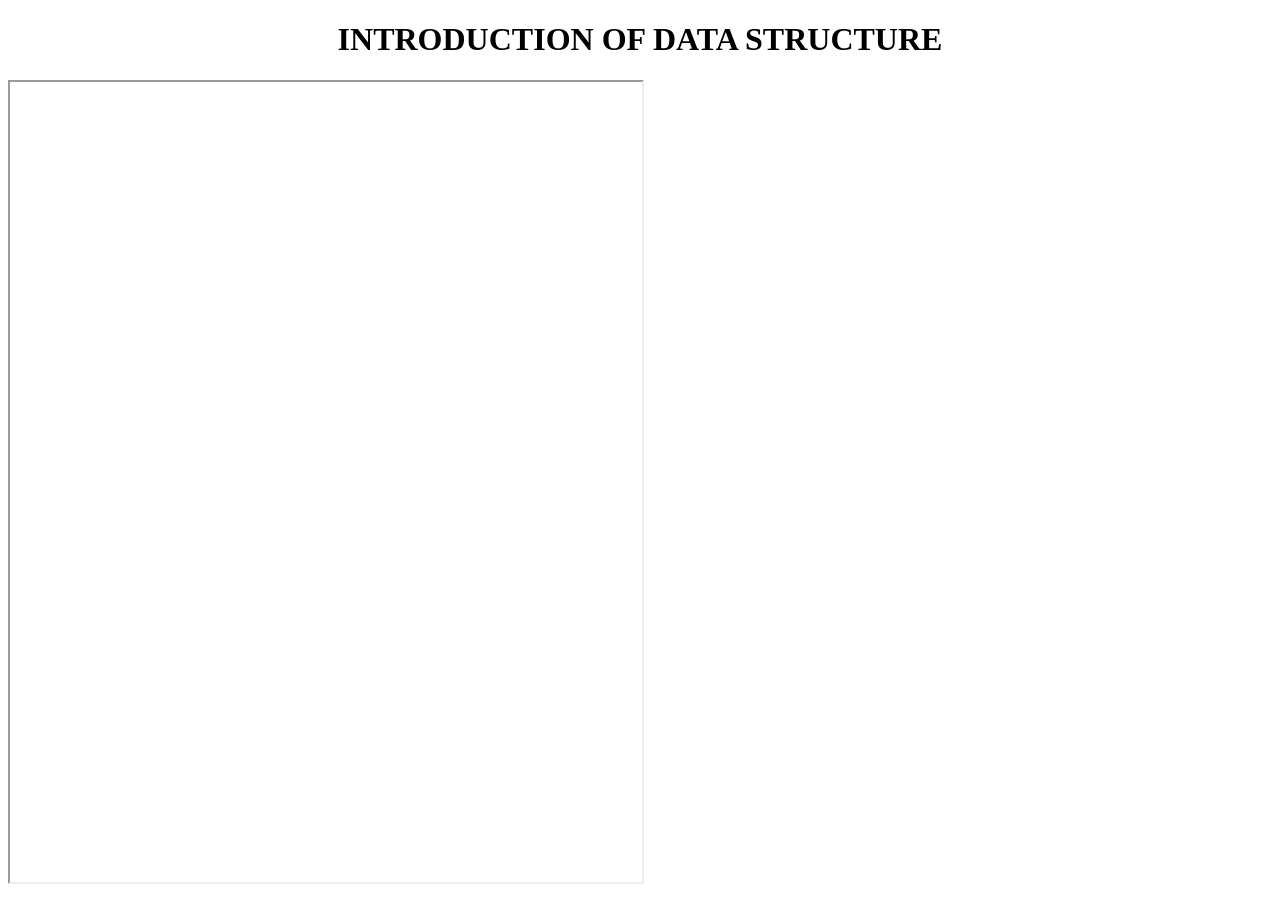
<file: book.html>
<!DOCTYPE html>
<html lang="en">
<head>
    <meta charset="UTF-8">
    <meta name="viewport" content="width=, initial-scale=1.0">
    <title>Document</title>
</head>
<body>
    <CENTER><H1> INTRODUCTION OF DATA STRUCTURE</H1></CENTER>
    <iframe src="BlockchainPaper.pdf" width="50%" height="800"> <a href="#"></iframe>
</body>
</html>
</file>
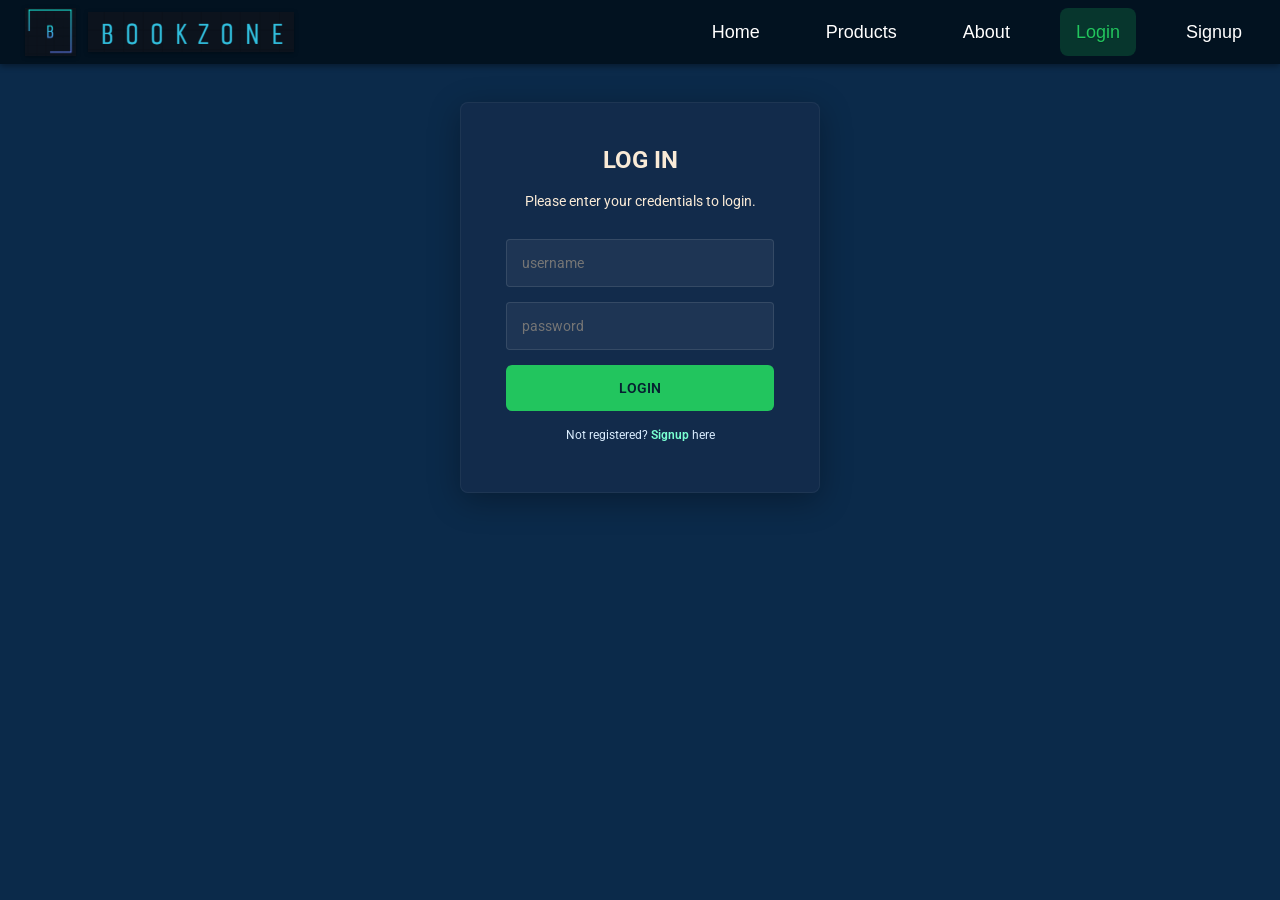
<file: login.html>
<!DOCTYPE html>
<html>
<head>
  <link rel="stylesheet" href="css/style.css">
  <link rel="stylesheet" href="css/login.css">
  <title>Login - BookZone</title>
</head>
<body>
  <nav class="navbar">
    <div class="nav-left">
      <a href="index.html" class="brand-name">
        <img src="./images/Screenshot 2026-03-29 010458.png" alt="BookZone Logo" class="nav-logo">
        <img src="./images/Screenshot 2026-03-29 010651.png" alt="BookZone" class="nav-text-image">
      </a>
    </div>
    <div class="nav-right">
      <ul class="nav-links">
        <li><a href="index.html">Home</a></li>
        <li><a href="products.html">Products</a></li>
        <li><a href="About.html">About</a></li>
        <li><a href="login.html" class="active">Login</a></li>
        <li><a href="Register.html">Signup</a></li>
      </ul>
    </div>

    <!-- Cart icon with count on right side -->
    <div class="nav-cart">
        <button class="cart-btn" aria-label="View cart" onclick="window.location.href='cart.html'" style="cursor: pointer;">
            <i class="fa fa-shopping-cart" aria-hidden="true"></i>
            <span class="cart-count">0</span>
        </button>
    </div>
  </nav>
    <div class="login-page">
      <div class="form">
        <div class="login">
          <div class="login-header">
            <h3 style="color: antiquewhite;">LOG IN</h3>
            <p style="color: antiquewhite;">Please enter your credentials to login.</p>
          </div>
        </div>
        <form class="login-form" id="loginForm" onsubmit="handleLogin(event)">
          <input type="text" id="loginUsername" placeholder="username" required/>
          <input type="password" id="loginPassword" placeholder="password" required/>
          <button type="submit">Login</button>
          <p class="message">Not registered? <a href="Register.html">Signup</a> here</p>
        </form>
      </div>
    </div>

    <script src="./js/cart.js"></script>
    <script src="./js/search.js"></script>

    <script>
        function handleLogin(event) {
            event.preventDefault();
            
            const username = document.getElementById('loginUsername').value.trim();
            const password = document.getElementById('loginPassword').value.trim();
            
            // Basic validation
            if (!username || !password) {
                alert('Please enter username and password');
                return;
            }
            
            // Show success popup
            alert('✓ You are successfully logged in!\n\nWelcome, ' + username + '!\n\nRedirecting to home page...');
            
            // Redirect to home page
            setTimeout(() => {
                window.location.href = 'index.html';
            }, 500);
        }
    </script>

</body>
</body>
</html>
</file>
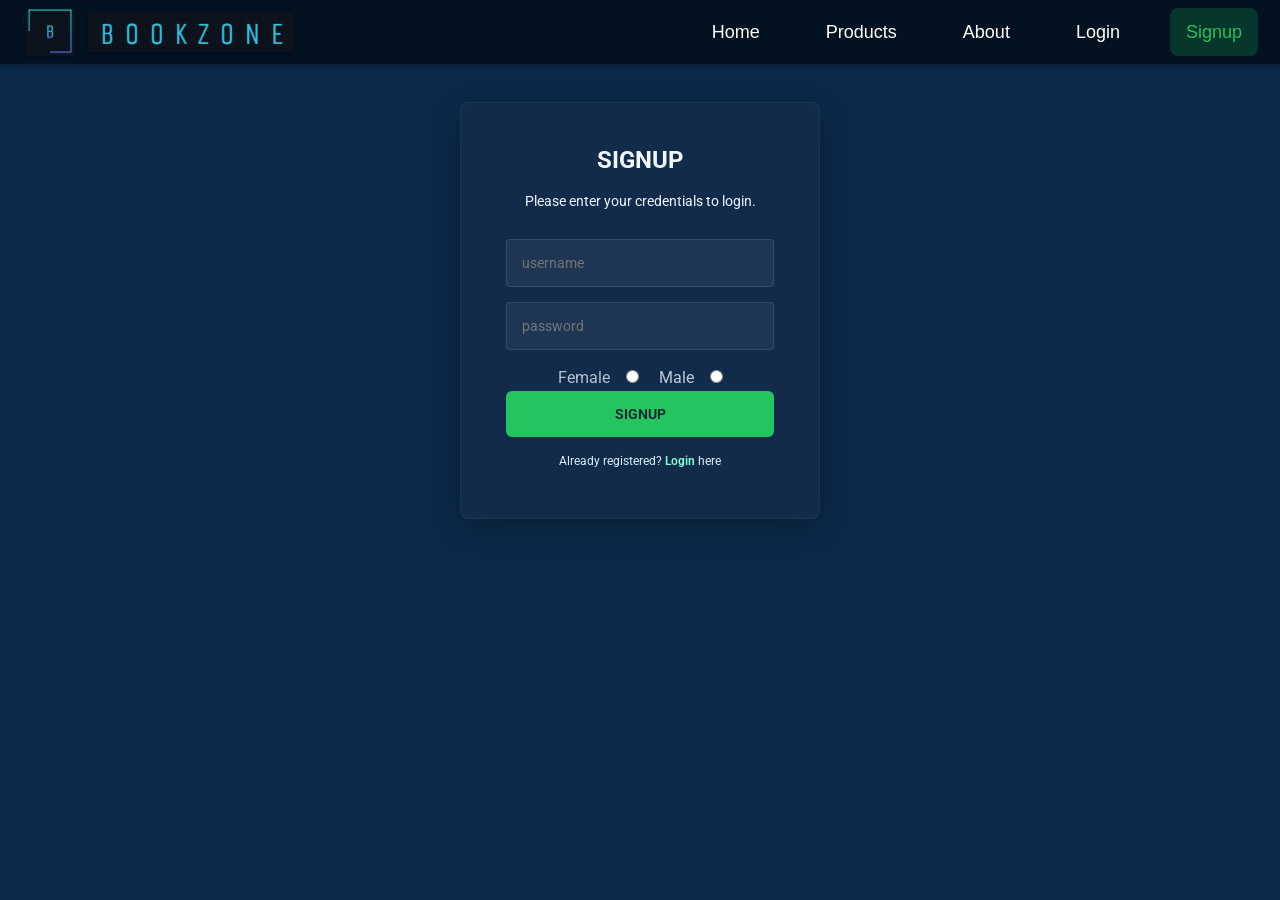
<file: Register.html>
<!DOCTYPE html>
<html>
<head>
  <link rel="stylesheet" href="css/style.css">
  <link rel="stylesheet" href="css/login.css">
  <title>Register - BookZone</title>
</head>
<body>
  <nav class="navbar">
    <div class="nav-left">
      <a href="index.html" class="brand-name">
        <img src="./images/Screenshot 2026-03-29 010458.png" alt="BookZone Logo" class="nav-logo">
        <img src="./images/Screenshot 2026-03-29 010651.png" alt="BookZone" class="nav-text-image">
      </a>
    </div>
    <div class="nav-right">
      <ul class="nav-links">
        <li><a href="index.html">Home</a></li>
        <li><a href="products.html">Products</a></li>
        <li><a href="About.html">About</a></li>
        <li><a href="login.html">Login</a></li>
        <li><a href="Register.html" class="active">Signup</a></li>
      </ul>
    </div>

    <!-- Cart icon with count on right side -->
    <div class="nav-cart">
        <button class="cart-btn" aria-label="View cart" onclick="window.location.href='cart.html'" style="cursor: pointer;">
            <i class="fa fa-shopping-cart" aria-hidden="true"></i>
            <span class="cart-count">0</span>
        </button>
    </div>
  </nav>
    <div class="login-page">
      <div class="form">
        <div class="login">
          <div class="login-header">
            <h3 style="color: aliceblue;">SIGNUP</h3>
            <p style="color: aliceblue;">Please enter your credentials to login.</p>
          </div>
        </div>
        <form class="login-form" id="signupForm" onsubmit="handleSignup(event)">
          <input type="text" id="signupUsername" placeholder="username" required/>
          <input type="password" id="signupPassword" placeholder="password" required/>
           <p style="color: rgba(240, 248, 255, 0.733);">Female </p><input type="radio" name="gender" value="female"/>
           <p style="color: rgba(240, 248, 255, 0.781);"> Male</p><input type="radio" name="gender" value="male" required/> 
          <button type="submit">Signup</button>
          <p class="message">Already registered? <a href="login.html">Login</a> here</p>
        </form>
      </div>
    </div>

    <script src="./js/cart.js"></script>
    <script src="./js/search.js"></script>

    <script>
        function handleSignup(event) {
            event.preventDefault();
            
            const username = document.getElementById('signupUsername').value.trim();
            const password = document.getElementById('signupPassword').value.trim();
            const gender = document.querySelector('input[name="gender"]:checked');
            
            // Basic validation
            if (!username || !password || !gender) {
                alert('Please fill in all fields');
                return;
            }
            
            // Show success popup
            alert('✓ You have successfully registered!\n\nUsername: ' + username + '\n\nPlease go to Login page to continue.');
            
            // Redirect to login page
            setTimeout(() => {
                window.location.href = 'login.html';
            }, 500);
        }
    </script>

</body>
</body>
</html>
</file>
<file: css/style.css>
@import url('https://fonts.googleapis.com/css2?family=Poppins:wght@300;400;500;600;700&display=swap');

body {
  margin: 0;
  background: #0b2a4a;
  color: #e8f0ff;
  font-family: 'Poppins', 'Inter', Arial, Helvetica, sans-serif;
  -webkit-font-smoothing: antialiased;
  -moz-osx-font-smoothing: grayscale;
  line-height: 1.6;
}

* {
  box-sizing: border-box;
}

a {
  color: inherit;
}


/* ---------------- NAVBAR ---------------- */
.navbar {
  display: flex;
  justify-content: space-between;
  align-items: center;
  background-color: rgba(2, 16, 28, 0.9); /* slightly translucent dark */
  position: fixed;
  top: 0;
  width: 100%;
  height: 64px;
  margin-left: ;
  font-size: 18px;
  z-index: 999;
  box-shadow: 0 2px 6px rgba(0,0,0,0.4);
}

.nav-left {
  display: flex;
  align-items: center;
  height: 100%;
  padding-left: 24px;
}

.brand-name {
  color: #00ffb9;
  font-size: 24px;
  font-weight: 900;
  text-decoration: none;
  letter-spacing: 0.5px;
  text-shadow: 0 1px 2px rgba(0,0,0,0.3);
  display: flex;
  align-items: center;
  gap: 12px;
}

.nav-logo {
  height: 48px;
  width: auto;
  object-fit: contain;
  transition: transform 0.25s ease;
}

.nav-logo:hover {
  transform: scale(1.05);
}

.nav-text-image {
  height: 40px;
  width: auto;
  object-fit: contain;
  filter: drop-shadow(0 1px 2px rgba(0,0,0,0.3));
}

.nav-right {
  display: flex;
  align-items: center;
  justify-content: flex-end;
  flex: 1;
  height: 100%;
}

.nav-links {
  list-style: none;
  margin: 0;
  padding: 0;
  display: flex;
  height: 100%;
}

li {
  display: flex;
  align-items: center;
  height: 100%;
}

li a {
  display: flex;
  align-items: center;
  padding: 0 18px;
  text-decoration: none;
  color: #ffffff;
  transition: background-color .3s ease, color .3s ease, transform .3s ease;
  height: 100%;
  text-shadow: 0 1px 1px rgba(0,0,0,0.2);
  font-family: 'Poppins', Arial, Helvetica, sans-serif;
  font-size: 18px;
  border-radius: 8px;
}

li a:hover {
  transform: translateY(-1px);
}

.nav-links {
  list-style: none;
  margin: 0;
  padding: 0;
  display: flex;
  align-items: center;
  gap: 12px;
}

.nav-links li {
  height: auto;
  display: flex;
  align-items: center;
}

.nav-links li a {
  display: flex;
  align-items: center;
  height: auto;
  padding: 0.6rem 1rem;
  text-decoration: none;
  color: #ffffff;
  font-family: Arial, Helvetica, sans-serif;
  font-size: 18px;
  transition: all 0.2s ease;
  border-radius: 10px;
  text-shadow: 0 1px 1px rgba(0,0,0,0.2);
}

.nav-links li a.active,
.nav-links li a:hover {
  background-color: rgba(34,197,94,0.2);
  color: #22c55e;
  border-radius: 8px;
}

li ul {
  list-style-type: none;
  margin: 0;
  padding: 0;
  height: 100%;
}

/* Combined nav-cart styles */
.nav-cart {
  position: relative;
  margin: 0 24px;
  display: flex;
  align-items: center;
}

.active {
  background-color: #22c55e;
}


/* ---------------- SEARCH BAR STYLES ---------------- */
.search-container {
  display: flex;
  align-items: center;
  justify-content: space-between;
  background: rgba(60, 100, 130, 0.4);
  border: 1px solid rgba(0, 255, 185, 0.25);
  border-radius: 20px;
  padding: 0 10px;
  margin: 5px 12px 0 12px;
  margin-bottom: 5px;
  height: 48px;
  min-width: 280px;
  transition: all 0.3s ease;
  box-shadow: inset 0 1px 3px rgba(0, 0, 0, 0.2);
}

.search-container:focus-within {
  background: rgba(60, 100, 130, 0.5);
  border-color: #00ffb9;
  box-shadow: inset 0 1px 3px rgba(0, 0, 0, 0.2), 0 0 12px rgba(0, 255, 185, 0.3);
  margin-top: 50px; /* prevent navbar overlap when search is focused */
}

.search-input {
  background: transparent;
  border: none;
  color: #e8f0ff;
  font-size: 14px;
  outline: none;
  flex: 1;
  padding: 0 8px;
  margin: 5px 0;
  height: 3px;
  font-family: 'Poppins', Arial, Helvetica, sans-serif;
}

.search-input::placeholder {
  color: rgba(232, 240, 255, 0.6);
}

.search-btn {
  background: #22c55e;
  border: none;
  color: #062031;
  cursor: pointer;
  width: 45px;
  margin-left: 8px;
  height: 32px;
  padding: 0;
  display: flex;
  align-items: center;
  justify-content: center;
  margin-top: -6px;
  font-size: 18px;
  transition: all 0.2s ease;
  flex-shrink: 0;
  border-radius: 999px;
  box-shadow: 0 2px 8px rgba(0, 0, 0, 0.2);
}

.search-btn:hover {
  background: #22c55e;
  color: #062031;
  transform: scale(1.08);
}

/* Search bar responsive styles */
@media (max-width: 768px) {
  .search-container {
    min-width: 200px;
    padding: 0 10px;
    height: 38px;
  }
  
  .search-input {
    font-size: 13px;
  }
  
  .search-btn {
    font-size: 16px;
  }
}

@media (max-width: 480px) {
  .search-container {
    min-width: 150px;
    padding: 0 8px;
    height: 36px;
    margin: 0 4px;
  }
  
  .search-input {
    font-size: 12px;
  }
  
  .search-btn {
    font-size: 14px;
  }
}


/* ---------------- PAGE HEADER ---------------- */
.page-header {
  margin-top: 60px; /* prevents text hiding behind fixed navbar */
}

.page-header h1 {
  font-size: 2.5rem;
  font-family: 'Poppins', sans-serif;
  letter-spacing: 1px;
  text-transform: uppercase;
  margin: 0;
}


/* ---------------- SECTION 1 ---------------- */
.section-1 {
  padding: 120px 20px 70px;
  min-height: 500px;
  display: flex;
  align-items: center;
  justify-content: center;
  text-align: center;
  background: linear-gradient(180deg, rgba(2,22,40,0.25), rgba(2,22,40,0.6));
}

.section-2, .section-3, .section-4 {
  padding: 60px 20px;
  margin: 0 auto;
  max-width: 1200px;
}

.Section-1-text {
  max-width: 980px;
  margin: 0 auto;
  padding: 30px;
}

h1 {
  font-size: 56px;
  color: #fff;
  margin: 0 0 8px 0;
  letter-spacing: 2px;
}

h2 {
  font-size: 26px;
  margin: 0 0 18px 0;
  color: #dbeeff;
  font-weight: 400;
}

.hero-subtitle {
  font-size: 16px;
  color: #c5deff;
  line-height: 1.6;
  margin: 0 0 40px 0;
  max-width: 800px;
  margin-left: auto;
  margin-right: auto;
}

.hero-features {
  display: grid;
  grid-template-columns: repeat(4, 1fr);
  gap: 24px;
  margin: 40px 0 40px 0;
}

.feature {
  background: rgba(255,255,255,0.04);
  padding: 20px;
  border-radius: 10px;
  border: 1px solid rgba(255,255,255,0.08);
  transition: all 0.3s ease;
}

.feature:hover {
  background: rgba(255,255,255,0.08);
  border-color: rgba(0,255,185,0.3);
  transform: translateY(-4px);
}

.feature i {
  font-size: 32px;
  color: #22c55e;
  margin-bottom: 12px;
}

.feature h3 {
  font-size: 18px;
  color: #e8f6ff;
  margin: 12px 0 8px 0;
  font-weight: 600;
}

.feature p {
  font-size: 14px;
  color: #b8d0ff;
  margin: 0;
  line-height: 1.5;
}

@media (max-width: 1024px) {
  .hero-features {
    grid-template-columns: repeat(2, 1fr);
  }
}

@media (max-width: 640px) {
  .hero-features {
    grid-template-columns: 1fr;
  }
  
  h1 {
    font-size: 36px;
  }
}


/* ---------------- SECTION 2 ---------------- */
.section-2 {
  padding: 40px 24px;
}

.section-2 h2 {
  text-align: center;
  color: #e8f6ff;
  margin-bottom: 18px;
}

.gallery {
  display: grid;
  grid-template-columns: repeat(auto-fit, minmax(170px, 1fr));
  gap: 18px;
  align-items: start;
  max-width: 1100px;
  margin: 0 auto;
}

/* ---------------- PRODUCT META (titles & prices) ---------------- */
/* To change product spacing or price styles, edit the rules below */
.product-meta {
  margin-top: 10px;
  text-align: center;
  width: 100%;
  display: flex;
  flex-direction: column;
  align-items: center;
}

.product-title {
  font-size: 14px;
  color: #dbeeff;
  margin-bottom: 6px;
}

.price {
  font-weight: 700;
  color: #22c55e;
  display: inline-flex;
  align-items: center;
  gap: 8px;
}

.price-cart {
  background: #22c55e;
  border: none;
  color: #062031;
  cursor: pointer;
  padding: 4px;
  border-radius: 6px;
  font-size: 16px;
}
.price-cart:hover {
  background: #22c55e;
  color: #04282a;
}

/* Helpful comment block: theme colors used in this file
   - Background: body { background: #0b2a4a }
   - Primary CTA: .btn { background: #79ffd1 }
   - Accent (prices / hover): .price, li a:hover
   Edit those values above to change the overall theme. */

.image-holder {
  position: relative;
  background: rgba(255,255,255,0.03);
  padding: 8px;
  border-radius: 8px;
  display: flex;
  flex-direction: column; /* stack image, title, price, button vertically */
  align-items: center;
  justify-content: flex-start;
  transition: transform .18s ease, box-shadow .18s ease;
}

.image-title-overlay {
  position: relative;
  left: 8px;
  right: 8px;
  top: 8px;
  background: rgba(2, 36, 58, 0.9);
  color: #dbeeff;
  font-size: 10px;
  font-weight: 600;
  text-align: center;
  padding: 4px 8px;
  border-radius: 6px;
  z-index: 2;
}

.image-holder img {
  width: 100%;
  height: 220px;
  object-fit: cover;
  border-radius: 6px;
  position: relative;
  z-index: 1;
}

.book-name {
  display: flex;
  position: relative;
  color: #e8f6ff;
  font-size: 13px;
  font-weight: 600;
  margin-bottom: 8px;
  margin-top: 6px;
  white-space: nowrap;
  overflow: hidde;
  text-overflow: ellipsis;
}

.image-holder:hover {
  transform: translateY(-6px);
  box-shadow: 0 8px 20px rgba(2,20,40,0.6);
}

.image-holder img {
  width: 100%;
  height: 220px;
  object-fit: cover;
  border-radius: 6px;
}


/* ---------------- BUTTONS ---------------- */
.btn {
  display: inline-block;
  border-radius: 6px;
  color: #062031;
  background: #22c55e;
  font-size: 18px;
  text-decoration: none;
  padding: 10px 16px;
  box-shadow: 0 4px 8px rgba(0,0,0,0.25);
}

.btn:hover {
  transform: translateY(-2px);
  box-shadow: 0 8px 18px rgba(8,50,80,0.45);
}


/* ---------------- SECTION 3 ---------------- */
.section-3 {
  padding: 35px;
}

.view-card {
  float: left;
  width: 25%;
  padding: 0 10px;
}

.card {
  box-shadow: 0 4px 8px rgba(0,0,0,0.2);
  padding: 16px;
  text-align: center;
  background: rgba(255,255,255,0.03);
  border-radius: 8px;
  display: flex;
  flex-direction: column; /* stack image, title, price, button vertically */
  align-items: center;
  justify-content: flex-start;
  transition: transform .18s ease, box-shadow .18s ease;
}

/* ---------------- SECTION 4 ----- featured brands----------- */
.section-4 {
    background: rgba(2,24,50,0.65);
  padding: 60px 20px 550px;
  max-width: 1300px;
  margin: 0 auto 80px auto;
  border-radius: 16px;
  border: 1px solid rgba(0,255,185,0.18);
  backdrop-filter: blur(8px);
  padding: 36px 24px;
  margin-left: 120px;
  align-items: center;
}


.section-4 h2 {
  text-align: center;
  color: #eaf6ff;
}

.add-to-cart {
  margin-top: 8px;
  padding: 8px 10px;
  border: none;
  background: #22c55e;
  color: #04282a;
  border-radius: 6px;
  cursor: pointer;
}
.book-title {
  min-height: 36px; /* fixed space for 2 lines */
  line-height: 18px;

  display: -webkit-box;
  -webkit-line-clamp: 2;
  -webkit-box-orient: vertical;
  overflow: hidden;
}
.desc {
  margin-top: auto; /* pushes it to bottom */
  text-align: center;
}
.gallery {
  display: grid;
  grid-template-columns: repeat(4, 1fr); /* 4 cards per row */
  gap: 20px;
}
.image-holder img {
  width: 100%;
  height: 220px;
  object-fit: cover;
  border-radius: 6px;
}

/* navbar cart styles */
.nav-cart {
  position: relative;
  margin-left: 12px;
}
.cart-btn {
  background: #22c55e;
  border: none;
  color: #062031;
  width: 36px;
  height: 36px;
  border-radius: 50%;
  display: inline-flex;
  align-items: center;
  justify-content: center;
  font-size: 18px;
  cursor: pointer;
  position: relative;
  box-shadow: 0 2px 8px rgba(0, 0, 0, 0.25);
}
.cart-count {
  background: #ff6b6b;
  color: #fff;
  border-radius: 50%;
  padding: 2px 6px;
  font-size: 12px;
  position: absolute;
  top: -6px;
  right: -8px;
}
.cart-dropdown {
  display: none;
  position: absolute;
  right: 0;
  top: 36px;
  width: 300px;
  background: rgba(2,18,30,0.95);
  border: 1px solid rgba(255,255,255,0.04);
  padding: 12px;
  box-shadow: 0 8px 20px rgba(0,0,0,0.5);
  z-index: 1500;
}
.cart-dropdown h4 { margin: 0 0 8px 0; color: #dfefff }
.cart-items { list-style:none; padding:0; margin:0 0 10px 0; max-height:260px; overflow:auto }
.cart-item { display:flex; gap:8px; align-items:center; padding:8px 0; border-bottom:1px dashed rgba(255,255,255,0.03) }
.cart-item img { width:48px; height:48px; object-fit:cover; border-radius:4px }
.ci-meta { flex:1 }
.ci-title { color:#e8f6ff; font-size:13px }
.ci-price { color:#22c55e; font-weight:700 }
.remove-item { background:#22c55e; border:1px solid #22c55e; color:#062031; padding:6px; border-radius:6px; cursor:pointer }
.cart-total { text-align:right; color:#dbeeff; font-weight:700; margin-top:8px }
.cart-actions { display:flex; justify-content:flex-end; margin-top:8px }
.cart-actions button { background:#22c55e; color:#062031; padding:6px 10px; border-radius:6px; border:none; cursor:pointer }

.brand {
  width: 18%;
  font-size: 24px;
  display: inline-block;
  margin: 12px 8px;
  vertical-align: middle;
}

.brand img {
  max-height: 100px;
  object-fit: contain;
  filter: brightness(1.06) saturate(1.08);
}


/* ---------------- SECTION 5 ---------------- */
.section-5 {
  background: rgba(2,24,50,0.65);
  padding: 60px 20px 550px;
  max-width: 1200px;
  margin: 0 auto 80px auto;
  border-radius: 16px;
  border: 1px solid rgba(0,255,185,0.18);
  backdrop-filter: blur(8px);
}

.section-5 h2 {
  color: #e8f6ff;
  text-align: center;
}

.section-5 p {
  color: #d8e9ff;
  text-align: center;
  max-width: 820px;
  margin: 10px auto 24px auto;
}

input[type=text], select, textarea, input[type=email], input[type=password] {
  width: 100%;
  padding: 14px 16px;
  border: 1px solid rgba(255,255,255,0.16);
  background: rgba(255,255,255,0.06);
  color: #e8f6ff;
  margin-top: 10px;
  margin-bottom: 18px;
  margin-left: 18px;
  resize: vertical;
  border-radius: 12px;
  transition: all 0.25s ease;
  font-size: 14px;
}

input[type=text]:focus, input[type=email]:focus, input[type=password]:focus, textarea:focus, select:focus {
  outline: none;
  border-color: #46e6b3;
  box-shadow: 0 0 0 3px rgba(34, 215, 178, 0.14);
  background: rgba(255,255,255,0.12);
}

input[type=submit] {
  background: #22c55e;
  color: #062031;
  padding: 10px 18px;
  border: none;
  cursor: pointer;
  border-radius: 6px;
  margin-left: 18px;
}

input[type=submit]:hover {
  filter: brightness(0.98);
}

.container {
  border-radius: 80px;
  background-color: rgba(255,255,255,0.03);
  padding: 14px;
}

.column {
  width: 100%;
  margin-top: 6px;
  padding: 6px 0;
}

.contact-info .contact-detail {
  display: flex;
  gap: 12px;
  background: rgba(255,255,255,0.04);
  padding: 16px;
  border-radius: 10px;
  border: 1px solid rgba(255,255,255,0.08);
  margin-bottom: 16px;
  margin-left: 100px;
  transition: all 0.3s ease;
}

.contact-info .contact-detail:hover {
  background: rgba(255,255,255,0.08);
  border-color: rgba(0,255,185,0.3);
  transform: translateY(-2px);
}

.contact-info .contact-detail i {
  font-size: 28px;
  color: #22c55e;
  min-width: 28px;
  text-align: center;
}

.contact-info .contact-detail h3 {
  font-size: 0.95rem;
  color: #a7e1ff;
  margin: 0 0 6px 0;
  text-transform: uppercase;
  letter-spacing: 0.5px;
}

.contact-info .contact-detail p {
  font-size: 0.9rem;
  color: #dbeeff;
  margin: 0;
  line-height: 1.5;
}

.contact-info .contact-detail a {
  color: #22c55e;
  text-decoration: none;
  transition: color 0.2s ease;
}

.contact-info .contact-detail a:hover {
  color: #22c55e;
  text-decoration: underline;
  text-align: justify;
}

.contact-info .social-media h3 { 
  font-size: 0.95rem;
  color: #a7e1ff;
  margin: 0 0 12px 0;
  text-transform: uppercase;
  margin-left: 100px;
  letter-spacing: 0.5px;
}

.contact-info .social-links {
  display: flex;
  gap: 12px;
  margin-left: 100px;
}

.contact-info .social-icon {
  display: inline-flex;
  align-items: center;
  justify-content: center;
  width: 40px;
  height: 40px;
  background: rgba(34,197,94,0.14);
  border: 1px solid rgba(34,197,94,0.4);
  border-radius: 50%;
  color: #22c55e;
  font-size: 18px;
  transition: all 0.3s ease;
  text-decoration: none;
}

.contact-info .social-icon:hover {
  background: rgba(34,197,94,0.28);
  border-color: #22c55e;
  transform: translateY(-3px);
  box-shadow: 0 4px 12px rgba(34,197,94,0.25);
}

.row:after {
  content: "";
  display: table;
  clear: both;
}

/* Responsive tweaks */
@media (min-width:900px) {
  .column { width: 48%; float:left; }
}

@media (max-width:899px) {
  .contact-info .contact-detail {
    margin-bottom: 12px;
  }
}

@media (max-width:480px) {
  h1 { font-size: 36px }
  .image-holder img { height: 160px }
  .navbar { height: auto; padding: 12px 16px; }
  .nav-links { flex-wrap: wrap; justify-content: center; gap: 8px; }
  .nav-cart { top: auto; right: 16px; position: absolute; }
  .section-1, .section-2, .section-3, .section-4, .section-5 { padding: 40px 12px; }
}

/* subtle element transitions */
* {
  transition: background-color .25s ease, color .25s ease, box-shadow .25s ease, transform .25s ease;
}

/* ✅ Banner Slider - 4 Books Carousel */
.banner-slider {
  position: relative;
  width: 100%;
  margin-top: 60px;
  padding: 40px 0px;
  background: linear-gradient(180deg, rgba(2,22,40,0.2), rgba(2,22,40,0.4));
  overflow: hidden;
}

.slider-heading {
  text-align: center;
  color: #e8f6ff;
  font-size: 28px;
  font-weight: 700;
  margin: 0 0 30px 0;
  letter-spacing: 0.5px;
}

.slides-container {
  position: relative;
  max-width: 1200px;
  margin: 0 auto;
  overflow: hidden;
  border-radius: 12px;
}

.slides {
  display: flex;
  gap: 20px;
  width: max-content;
  animation: scrollSlider 25s linear infinite;
  will-change: transform;
}
@keyframes scrollSlider {
  0% {
    transform: translateX(0);
  }
  100% {
    transform: translateX(-50%);
  }
}
.slides-container:hover .slides {
  animation-play-state: paused;
}

.slides .slide-book {
  flex: 0 0 calc(25% - 15px); /* 4 books per view, accounting for gaps */
  min-width: 190px;
  max-width: 270px;
  background: rgba(255,255,255,0.03);
  border-radius: 10px;
  overflow: hidden;
  transition: transform 0.3s ease, box-shadow 0.3s ease;
  cursor: pointer;
  padding: 12px;
  display: flex;
  flex-direction: column;
  align-items: center;
  text-align: center;
}

.slides .slide-book:hover {
  transform: translateY(-8px);
  box-shadow: 0 12px 28px rgba(0,255,185,0.15);
}

.slides .slide-book img {
  width: 100%;
  height: 350px;
  object-fit: cover;
  border-radius: 8px;
  margin-bottom: 12px;
}

.slides .slide-book h3 {
  font-size: 14px;
  color: #e8f6ff;
  margin: 0 0 8px 0;
  font-weight: 600;
  line-height: 1.3;
  display: -webkit-box;
  -webkit-line-clamp: 2;
  -webkit-box-orient: vertical;
  overflow: hidden;
}

.slides .slide-book .book-price {
  font-size: 16px;
  font-weight: 700;
  color: #22c55e;
  margin: 8px 0;
}

.slider-prev,
.slider-next {
  position: absolute;
  top: 50%;
  transform: translateY(-50%);
  background: #22c55e;
  border: 2px solid #22c55e;
  color: #062031;
  width: 48px;
  height: 48px;
  border-radius: 50%;
  font-size: 24px;
  cursor: pointer;
  transition: all 0.3s ease;
  z-index: 10;
}

.slider-prev:hover,
.slider-next:hover {
  background: #22c55e;
  transform: translateY(-50%) scale(1.1);
}

.slider-prev {
  left: 12px;
}

.slider-next {
  right: 12px;
}

@media (max-width: 1024px) {
  .slides .slide-book {
    flex: 0 0 calc(33.33% - 13px); /* 3 books per view on tablets */
  }
}

@media (max-width: 768px) {
  .slides .slide-book {
    flex: 0 0 calc(50% - 10px); /* 2 books per view on small tablets */
  }
  .slider-prev, .slider-next {
    width: 40px;
    height: 40px;
    font-size: 18px;
  }
}

@media (max-width: 480px) {
  .slides .slide-book {
    flex: 0 0 calc(100% - 0px); /* 1 book per view on mobile */
    max-width: 100%;
  }
  .banner-slider {
    padding: 30px 10px;
  }
}
</file>
<file: css/login.css>
@import url(https://fonts.googleapis.com/css?family=Roboto:300,700,900);

body {
  margin: 0;
  background: #0b2a4a;
  color: #e8f0ff;
  font-family: "Roboto", sans-serif;
  -webkit-font-smoothing: antialiased;
  -moz-osx-font-smoothing: grayscale;
}

.navbar {
  display: flex;
  justify-content: space-between;
  align-items: center;
  background-color: rgba(2, 16, 28, 0.9);
  position: fixed;
  top: 0;
  left: 0;
  right: 0;
  width: 100%;
  height: 64px;
  font-size: 18px;
  z-index: 999;
  box-shadow: 0 2px 6px rgba(0,0,0,0.4);
}

.nav-left {
  display: flex;
  align-items: center;
  justify-content: flex-start;
  height: 100%;
  padding-left: 25px;
  flex: 0 0 auto;
}

.nav-right {
  display: flex;
  align-items: center;
  justify-content: flex-end;
  flex: 1;
  height: 100%;
}

.nav-cart {
  position: relative;
  margin-right: 18px;
  z-index: 1001;
}

.nav-cart .cart-count {
  display: none;
}

.nav-links {
  list-style: none;
  margin: 0;
  padding: 0;
  display: flex;
  align-items: center;
  gap: 12px;
  height: auto;
}

.nav-right li {
  margin-right: 22px;
  display: flex;
  align-items: center;
  height: auto;
}

.nav-right li a {
  display: flex;
  align-items: center;
  padding: 0.6rem 1rem;
  text-decoration: none;
  color: #ffffff;
  transition: background-color .18s ease, color .18s ease;
  height: auto;
  border-radius: 10px;
  text-shadow: 0 1px 1px rgba(0,0,0,0.2);
  font-family: Arial, Helvetica, sans-serif;
  font-size: 18px;
}

.nav-right li a:hover,
.nav-right li a.active {
  background-color: rgba(34,197,94,0.2);
  color: #22c55e;
}

.brand-name {
  color: #00ffb9;
  font-size: 24px;
  font-weight: 900;
  text-decoration: none;
  letter-spacing: 0.5px;
  text-shadow: 0 1px 2px rgba(0,0,0,0.3);
  display: flex;
  align-items: center;
  gap: 12px;
}

.nav-logo {
  height: 48px;
  width: auto;
  object-fit: contain;
  filter: drop-shadow(0 1px 2px rgba(0,0,0,0.3));
}

.nav-text-image {
  height: 40px;
  width: auto;
  object-fit: contain;
  filter: drop-shadow(0 1px 2px rgba(0,0,0,0.3));
}

/* main */
.login-page {
  width: 360px;
  padding: 8% 0 0;
  margin: auto;
}

.login-page .form .login {
  margin-top: -31px;
  margin-bottom: 26px;
}

.form {
  position: relative;
  z-index: 1;
  background-color: rgba(19, 44, 75, 0.95);
  max-width: 360px;
  margin: 0 auto 100px;
  padding: 45px;
  text-align: center;
  border-radius: 8px;
  box-shadow: 0 8px 32px rgba(0, 0, 0, 0.3);
  border: 1px solid rgba(255, 255, 255, 0.05);
}

.form input {
  font-family: "Roboto", sans-serif;
  outline: 0;
  background: rgba(255, 255, 255, 0.05);
  width: 100%;
  border: 1px solid rgba(255, 255, 255, 0.1);
  margin: 0 0 15px;
  padding: 15px;
  box-sizing: border-box;
  font-size: 14px;
  color: #e8f0ff;
  border-radius: 4px;
  transition: all 0.3s ease;
}

.form input:focus {
  background: rgba(255, 255, 255, 0.08);
  border-color: rgba(255, 255, 255, 0.2);
}

.form button {
  font-family: "Roboto", sans-serif;
  text-transform: uppercase;
  outline: 0;
  background: #22c55e;
  width: 100%;
  border: 0;
  padding: 15px;
  color: #062031;
  font-size: 14px;
  font-weight: 600;
  border-radius: 6px;
  cursor: pointer;
  transition: all 0.3s ease;
}

.form button:hover {
  background: #22c55e;
  transform: translateY(-2px);
  box-shadow: 0 4px 12px rgba(0, 0, 0, 0.15);
}

.form button a {
  color: #062031;
}

.form .message {
  margin: 15px 0 0;
  color: #dbeeff;
  font-size: 12px;
}

.form .message a {
  color: #79ffd1;
  text-decoration: none;
  font-weight: 600;
}

.form .message a:hover {
  color: #46e6b3;
}

.container {
  position: relative;
  z-index: 1;
  max-width: 300px;
  margin: 0 auto;
}

.login-header h3 {
  font-size: 24px;
  margin-bottom: 8px;
  color: #e8f0ff;
}

.login-header p {
  color: #dbeeff;
  font-size: 14px;
  margin-bottom: 24px;
}

.form input[type="radio"] {
  width: auto;
  margin: 0 8px;
}

.form p {
  display: inline-block;
  margin: 0 8px;
  color: #e8f0ff;
}

/* Cart icon styles */
.nav-cart {
  position: relative;
  margin-left: 12px;
  z-index: 999;
}
.cart-btn {
  background: #22c55e;
  border: none;
  color: #062031;
  width: 36px;
  height: 36px;
  border-radius: 50%;
  display: inline-flex;
  align-items: center;
  justify-content: center;
  font-size: 18px;
  cursor: pointer;
  position: relative;
  z-index: 999;
  box-shadow: 0 2px 8px rgba(0, 0, 0, 0.25);
}
.cart-count {
  background: #ff6b6b;
  color: #fff;
  border-radius: 50%;
  padding: 2px 6px;
  font-size: 12px;
  position: absolute;
  top: -6px;
  right: -8px;
}

/* Login and signup pages should not show cart in navbar */
.navbar .nav-cart {
  display: none;
}
</file>
